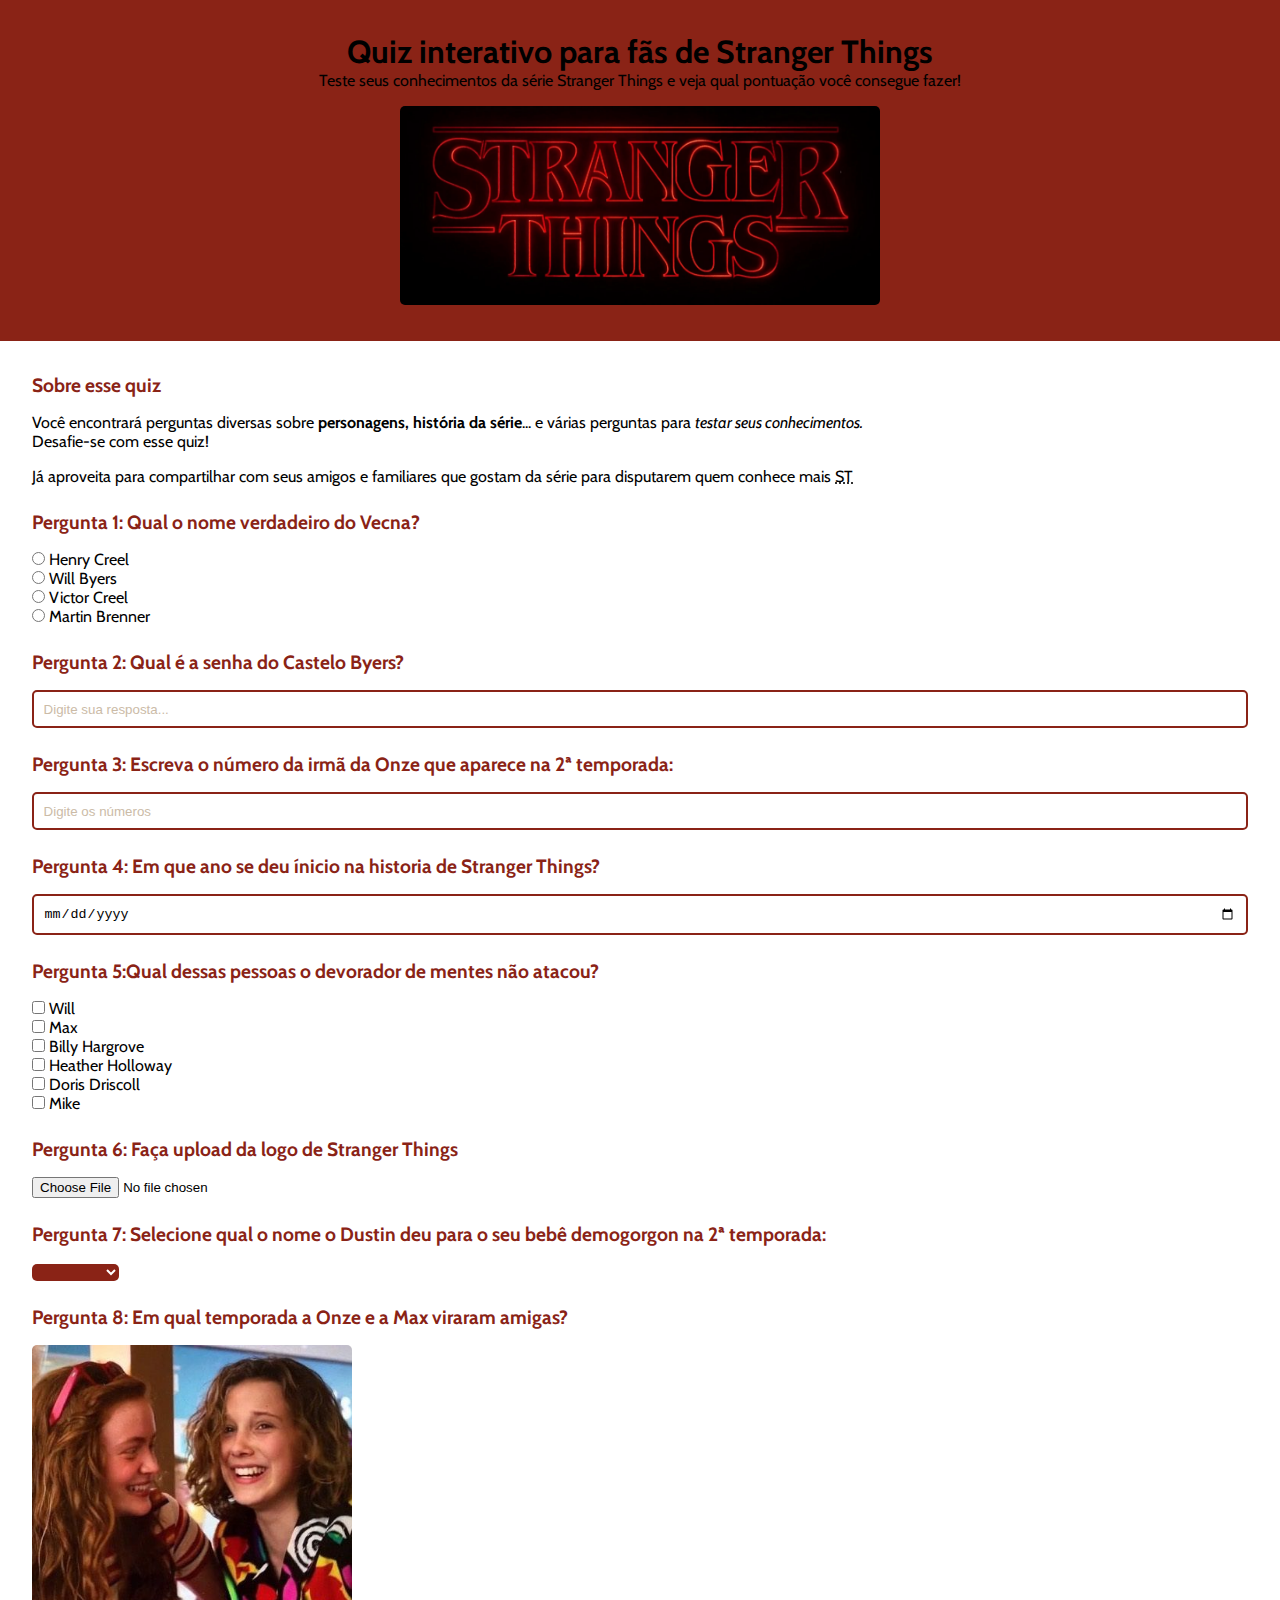
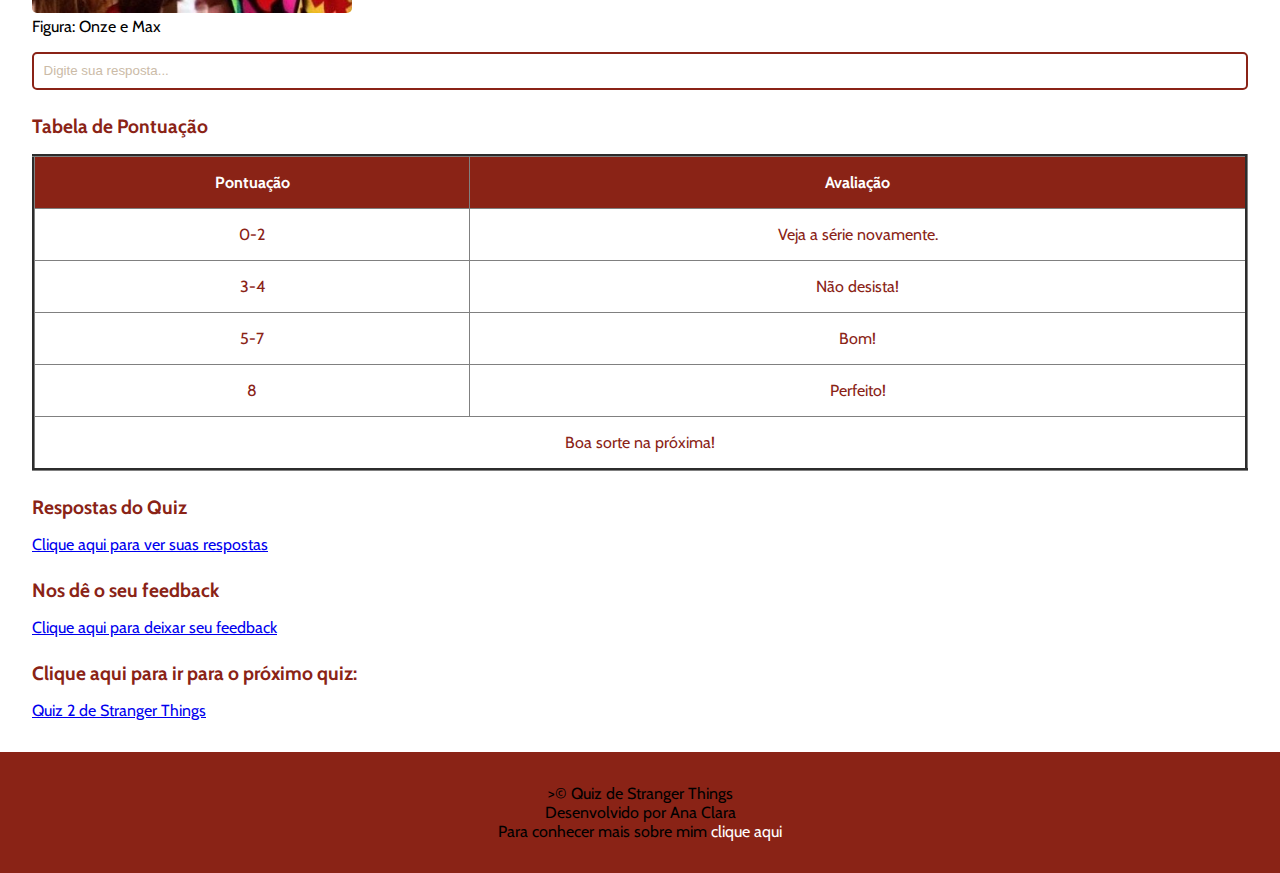
<file: index.html>
<!DOCTYPE html>

<html>
    <head>
        <title>Quiz Stranger Things</title>
       <meta name="description" content="Um quiz interativo para fãs da série Stranger Things, venha testar seus conhecimentos na série!">
       <link rel="stylesheet" href="style.css">
       <meta name="viewport" content="width=device-width, initial-scale=1">
    </head>

    <body>
        <header>
                <h1>Quiz interativo para fãs de Stranger Things</h1>
                <p>Teste seus conhecimentos da série Stranger Things e veja qual pontuação você consegue fazer!</p>
        <img class="stlogo" src="st.png" alt="Logo da série Stranger Things"> 
            </header>

        <main>     
            <!--Essa seção é para a introdução-->
            <section>
                <h2>Sobre esse quiz</h2>
                <p>Você encontrará perguntas diversas sobre <strong>personagens, história da série</strong>... e várias perguntas para <em>testar seus conhecimentos.</em> <br> Desafie-se com esse quiz!</p>
                <p>Já aproveita para compartilhar com seus amigos e familiares que gostam da série para disputarem quem conhece mais <abbr title="Stranger Things">ST</abbr></p>
            </section>
            <!--Pergunta 1 múltipla escolha-->
            <section>
                <h2>Pergunta 1: Qual o nome verdadeiro do Vecna?</h2>
                <form>
                    <input type="radio" value="Henry Creel" id="p1a" name="pergunta1"> 
                    <label for="p1a">Henry Creel</label> <br>
                    <input type="radio" value="Will Byers" id="p2b" name="pergunta1"> 
                    <label for="p2b">Will Byers</label> <br>
                    <input type="radio" value="Victor Creel" id="p3c" name="pergunta1"> 
                    <label for="p3c">Victor Creel</label> <br>
                    <input type="radio" value="Martin Brenner" id="p4d" name="pergunta1"> 
                    <label for="p4d">Martin Brenner</label>
                </form>
                
                </form>
            </section>
            <!--Pergunta 2-->
            <section>
                <h2>Pergunta 2: Qual é a senha do Castelo Byers?</h2>
                <form>
                   <input type="text" id="p2" name="pergunta2" placeholder="Digite sua resposta...">
                </form>
            </section>
            <!--Pergunta 3-->
            <section>
                <h2>Pergunta 3: Escreva o número da irmã da Onze que aparece na 2ª temporada:</h2>
                <form>
                    <input type="password" name="pergunta3" id="p3" placeholder="Digite os números">
                </form>
            </section>
            <!--Pergunta 4-->
            <section>
                <h2>Pergunta 4: Em que ano se deu ínicio na historia de Stranger Things?
                </h2>
                <form>
                    <input type="date" name="pergunta4" id="p4">
                </form>

            </section>
            <!--Pergunta 5-->
            <section>
            <h2>Pergunta 5:Qual dessas pessoas o devorador de mentes não atacou?
            </h2>
            <form>
                <input type="checkbox" name="pergunta5" id="p5a" value="Will">
                <label for="p5a">Will</label> <br>
                <input type="checkbox" name="pergunta5" id="p5a" value="Max">
                <label for="p5a">Max</label> <br>
                <input type="checkbox" name="pergunta5" id="p5a" value="Billy Hargrove">
                <label for="p5a">Billy Hargrove</label> <br>
                <input type="checkbox" name="pergunta5" id="p5a" value="Heather Holloway">
                <label for="p5a">Heather Holloway</label> <br>
                <input type="checkbox" name="pergunta5" id="p5a" value="Doris Driscoll">
                <label for="p5a">Doris Driscoll</label> <br>
                <input type="checkbox" name="pergunta5" id="p5a" value="Mike">
                <label for="p5a">Mike</label>
                </form>
            </section>
                <!--Pergunta 6-->
                <section>
                    <h2>Pergunta 6: Faça upload da logo de Stranger Things</h2>
                    <form>
                        <input type="file" name="pergunta6" id="p6">
                    </form>                  
                </section>
                <!--Pergunta 7-->
                <section>
                    <h2>Pergunta 7: Selecione qual o nome o Dustin deu para o seu bebê demogorgon na 2ª temporada:</h2>
                    <form>
                        <select name="pergunta7" id="p7">
                            <option value=" "> </option>
                            <option value="D'Artagnan">D'Artagnan</option>
                            <option value="Demodog">Demodog</option>
                            <option value="DartDog">DartDog</option>
                            <option value="DemoDart">DemoDart</option>
                        </select>
                    </form>
                </section>

                  <!--Pergunta 8: imagem-->
            <section>
                <h2>Pergunta 8: Em qual temporada a Onze e a Max viraram amigas?</h2>
                <figure>
                    <img src="onzemax.jpg" alt="Imagem da Onze e da Max rindo"><br>
                    <figcaption>Figura: Onze e Max</figcaption>
                </figure>
                <input type="text" id="p8" name="pergunta8" placeholder="Digite sua resposta...">
            </section>

                    <!--Tabela de Pontuação-->
                 <section>
                <h2>Tabela de Pontuação</h2>
                <table border="3"> <!--Identifica a borda da tabela-->
                    <thead> <!--Identifica o abeçalho da tabela-->
                        <tr> <!--Tag de linha-->
                            <th>Pontuação</th> <!--Itens da linha-->
                            <th>Avaliação</th>
                        </tr>
                    </thead>
                    <tbody> <!--Identifica o corpo da tabela-->
                        <tr>
                            <td>0-2</td> </td> <!--Table data-->
                            <td>Veja a série novamente. </td>
                        </tr>
                        <tr>
                            <td>3-4</td>
                            <td>Não desista! </td>
                        </tr>
                        <tr>
                            <td>5-7</td>
                            <td>Bom! </td>
                        </tr>
                        <tr>
                            <td>8</td>
                            <td>Perfeito!</td>
                         </tr>
                    </tbody>
                    <tfoot>
                        <tr> <!--Rodapé da tabela-->
                            <td colspan="2">Boa sorte na próxima! </td> <!--Colspan: P/ocupar duas colunas da linha-->
                        </tr>
                    </tfoot>
                    </table>
                </section>

                 <!--Lista de Respostas-->
                 <section>
                <h2>Respostas do Quiz</h2>
            <a href="respostas.html" target="_blank">Clique aqui para ver suas respostas</a>
                 </section>

            <!--Formulário de Feedback redirecionando para feedback.html-->
             <section>
                <h2>Nos dê o seu feedback</h2>
                <a href="feedback.html" target="_blank">Clique aqui para deixar seu feedback</a>
             </section>

             <section>
                <h2>Clique aqui para ir para o próximo quiz:</h2>
                <a href="quiz2st">Quiz 2 de Stranger Things</a>
             </section>

        </main>

        <footer>
            <p>>&copy Quiz de Stranger Things</p> <!-- O copy faz aquele "c" de copiryghts e o "&" deixa o ">" aparecer sem prejudicar o codigo-->
            <p>Desenvolvido por Ana Clara</p>
            <p>Para conhecer mais sobre mim <a href="sobremim.html" target="_blank">clique aqui</a></p> <!-- Href é qual endereço a pessoa vai ao clicar, e o target serve para quando a pessoa clicar, ela ir para outra pagina e nao sair da que esta no momento-->
        </footer>

    </body>

</html>
</file>
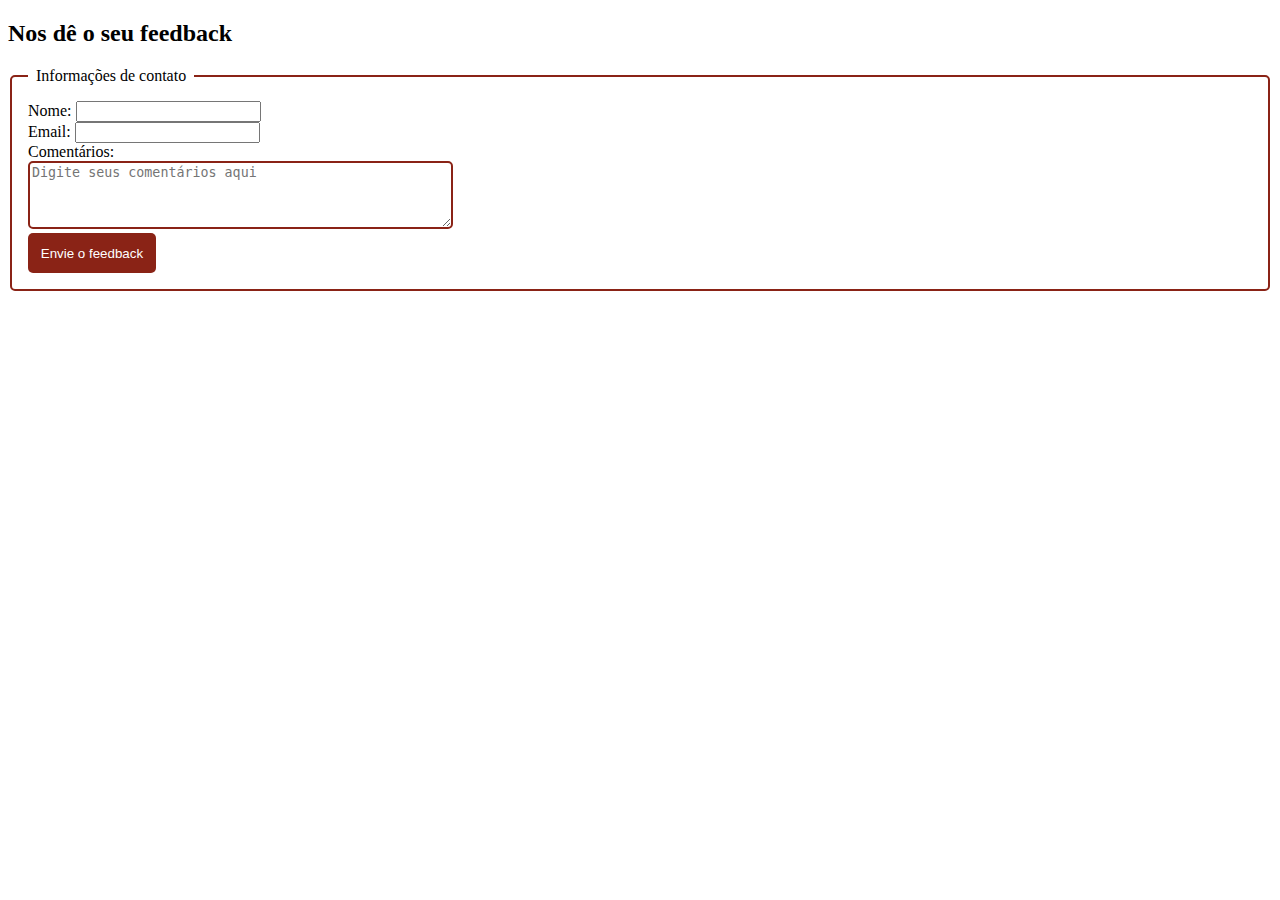
<file: feedback.html>
<!DOCTYPE html>

<html>
    <head>
        <title>Feedback's Site Quiz Stranger Things</title>
        <style>
            fieldset {
    border: 2px solid #8a2316;
    border-radius: 5px;
    padding: 1rem;
}

legend {
    color: #000000;
    padding: 0 0.5rem;
}

textarea {
    outline: none;
    border-radius: 5px;
    border: 2px solid #8a2316;
    background-color: transparent;
}

button {
    background-color: #8a2316;
    border: none;
    padding: 0.8rem;
    color: #ffffff;
    border-radius: 5px;
    cursor: pointer;
}
        </style>
    </head>

<!--Formulário de Feedback-->
            <section>
                <h2>Nos dê o seu feedback</h2>
                <form>
                    <fieldset> <!-- Cria uma área/borda pro formulário -->
                        <legend>Informações de contato</legend> <!-- Legenda do formulário -->
                        <label for="nome">Nome:</label> <!--Titulo -->
                        <input type="text" id="nome" name="nome"><br> <!-- Caixa pra escrever -->
                        <label for="email">Email:</label>
                        <input type="email" id="email" name="email"><br> <!-- Type email pra colocar so emails -->
                        <label for="comentarios">Comentários:</label><br>
                        <textarea id="comentarios" name="comentarios" rows="4" cols="50" placeholder="Digite seus comentários aqui"></textarea><br> <!-- Text area é pra área de texto, rows é pra quantidade de linhas, cols são as colunas, placeholder é pra algo escrito meio transparente-->
                        <button onclick="alert('FEEDBACK ENVIADO')">Envie o feedback</button> <!-- Botão que ao clicar aparece um alerta -->
                    </fieldset>
                </form>
            </section>
</file>
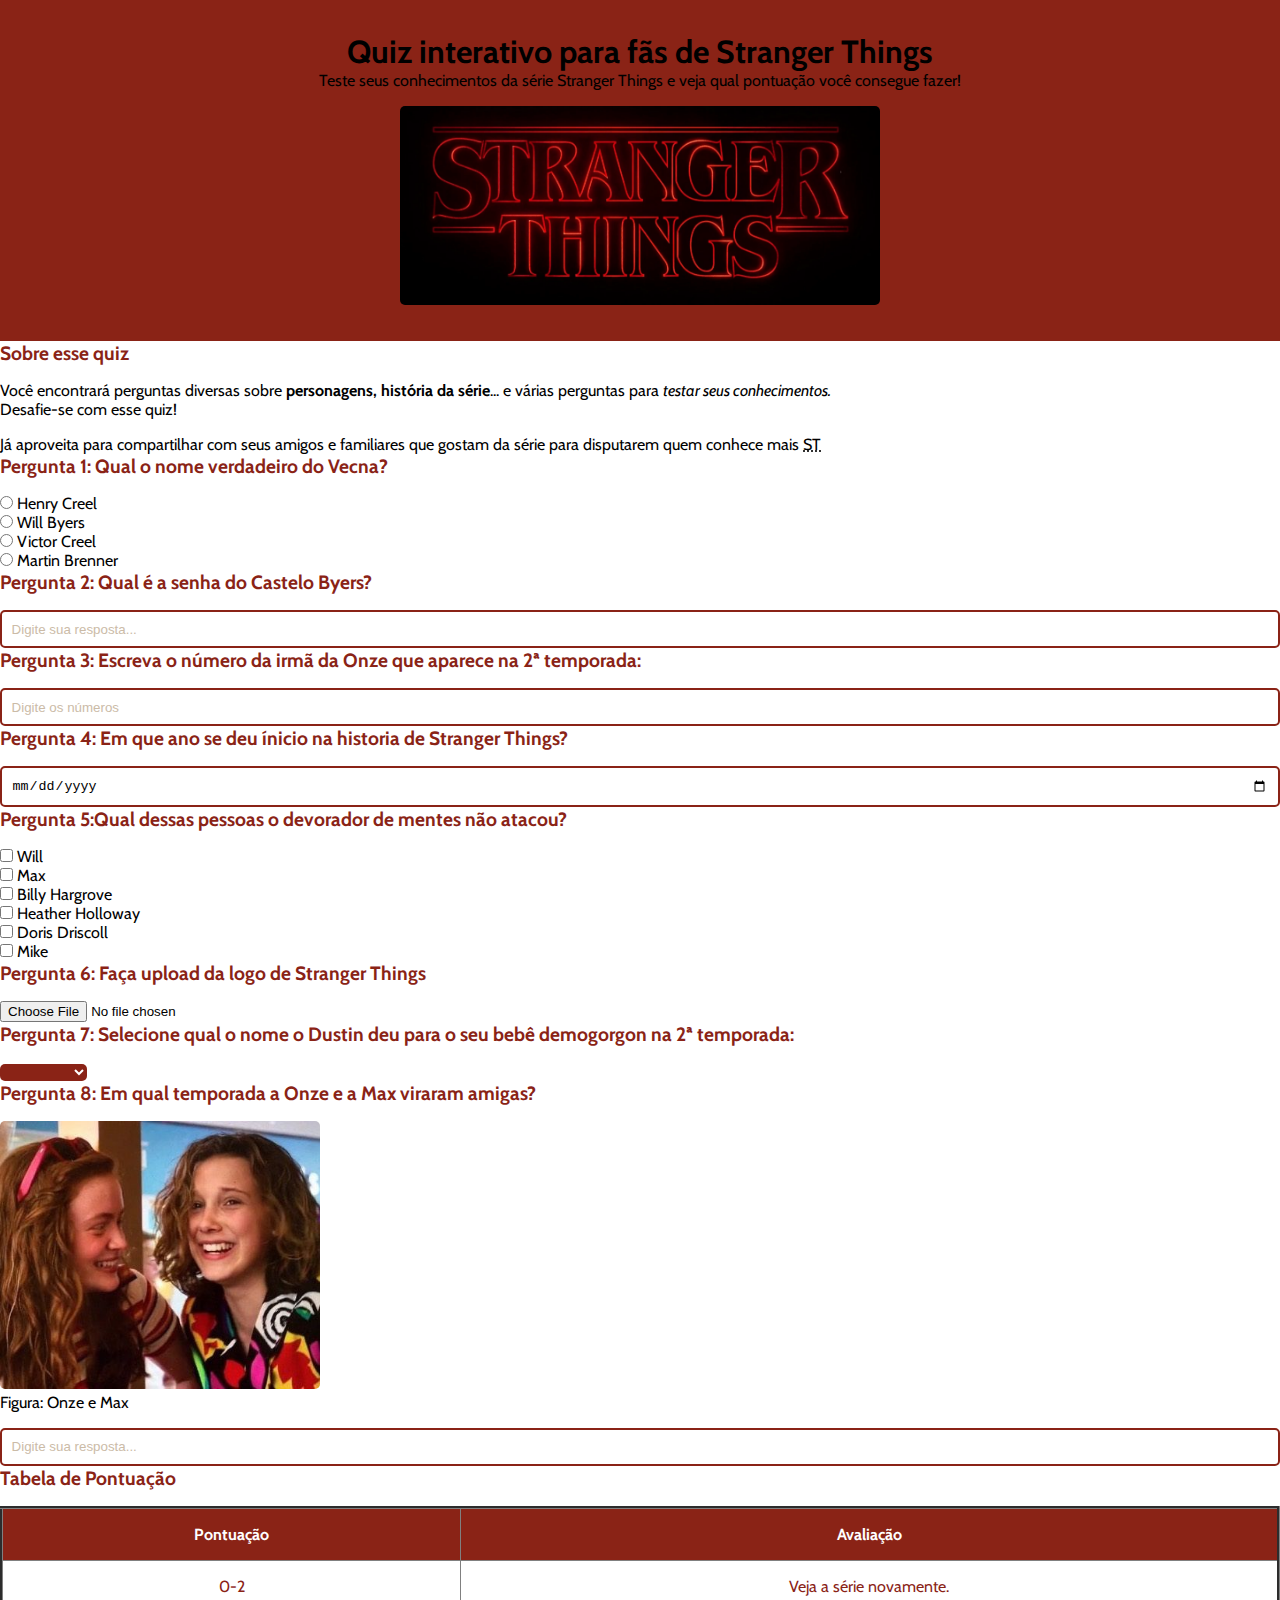
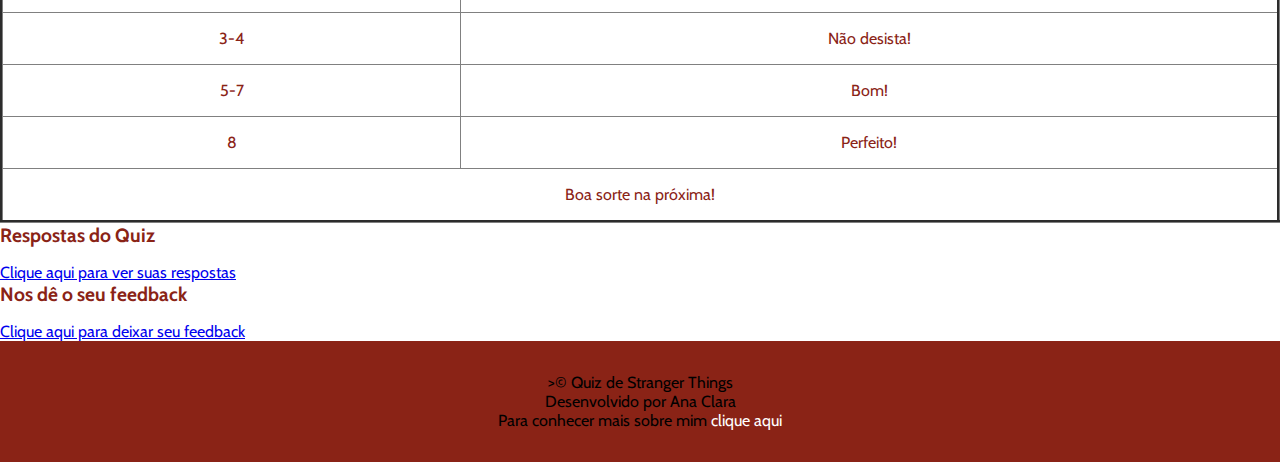
<file: quiz.html>
<!DOCTYPE html>

<html>
    <head>
        <title>Quiz Stranger Things</title>
       <meta name="description" content="Um quiz interativo para fãs da série Stranger Things, venha testar seus conhecimentos na série!">
       <link rel="stylesheet" href="style.css">
       <meta name="viewport" content="width=device-width, initial-scale=1">
       </head>
       
       <header>
        <h1>Quiz interativo para fãs de Stranger Things</h1>
        <p>Teste seus conhecimentos da série Stranger Things e veja qual pontuação você consegue fazer!</p>
        <img class="stlogo" src="st.png" alt="Logo da série Stranger Things"> 
    </header>

    <body>
      <!--Essa seção é para a introdução-->
      <section>
        <h2>Sobre esse quiz</h2>
        <p>Você encontrará perguntas diversas sobre <strong>personagens, história da série</strong>... e várias perguntas para <em>testar seus conhecimentos.</em> <br> Desafie-se com esse quiz!</p>
        <p>Já aproveita para compartilhar com seus amigos e familiares que gostam da série para disputarem quem conhece mais <abbr title="Stranger Things">ST</abbr></p>
    </section>
    <!--Pergunta 1 múltipla escolha-->
    <section>
        <h2>Pergunta 1: Qual o nome verdadeiro do Vecna?</h2>
        <form>
            <input type="radio" value="Henry Creel" id="p1a" name="pergunta1"> 
            <label for="p1a">Henry Creel</label> <br>
            <input type="radio" value="Will Byers" id="p2b" name="pergunta1"> 
            <label for="p2b">Will Byers</label> <br>
            <input type="radio" value="Victor Creel" id="p3c" name="pergunta1"> 
            <label for="p3c">Victor Creel</label> <br>
            <input type="radio" value="Martin Brenner" id="p4d" name="pergunta1"> 
            <label for="p4d">Martin Brenner</label>
        </form>
        
        </form>
    </section>
    <!--Pergunta 2-->
    <section>
        <h2>Pergunta 2: Qual é a senha do Castelo Byers?</h2>
        <form>
           <input type="text" id="p2" name="pergunta2" placeholder="Digite sua resposta...">
        </form>
    </section>
    <!--Pergunta 3-->
    <section>
        <h2>Pergunta 3: Escreva o número da irmã da Onze que aparece na 2ª temporada:</h2>
        <form>
            <input type="password" name="pergunta3" id="p3" placeholder="Digite os números">
        </form>
    </section>
    <!--Pergunta 4-->
    <section>
        <h2>Pergunta 4: Em que ano se deu ínicio na historia de Stranger Things?
        </h2>
        <form>
            <input type="date" name="pergunta4" id="p4">
        </form>

    </section>
    <!--Pergunta 5-->
    <section>
    <h2>Pergunta 5:Qual dessas pessoas o devorador de mentes não atacou?
    </h2>
    <form>
        <input type="checkbox" name="pergunta5" id="p5a" value="Will">
        <label for="p5a">Will</label> <br>
        <input type="checkbox" name="pergunta5" id="p5a" value="Max">
        <label for="p5a">Max</label> <br>
        <input type="checkbox" name="pergunta5" id="p5a" value="Billy Hargrove">
        <label for="p5a">Billy Hargrove</label> <br>
        <input type="checkbox" name="pergunta5" id="p5a" value="Heather Holloway">
        <label for="p5a">Heather Holloway</label> <br>
        <input type="checkbox" name="pergunta5" id="p5a" value="Doris Driscoll">
        <label for="p5a">Doris Driscoll</label> <br>
        <input type="checkbox" name="pergunta5" id="p5a" value="Mike">
        <label for="p5a">Mike</label>
        </form>
    </section>
        <!--Pergunta 6-->
        <section>
            <h2>Pergunta 6: Faça upload da logo de Stranger Things</h2>
            <form>
                <input type="file" name="pergunta6" id="p6">
            </form>                  
        </section>
        <!--Pergunta 7-->
        <section>
            <h2>Pergunta 7: Selecione qual o nome o Dustin deu para o seu bebê demogorgon na 2ª temporada:</h2>
            <form>
                <select name="pergunta7" id="p7">
                    <option value=" "> </option>
                    <option value="D'Artagnan">D'Artagnan</option>
                    <option value="Demodog">Demodog</option>
                    <option value="DartDog">DartDog</option>
                    <option value="DemoDart">DemoDart</option>
                </select>
            </form>
        </section>

          <!--Pergunta 8: imagem-->
    <section>
        <h2>Pergunta 8: Em qual temporada a Onze e a Max viraram amigas?</h2>
        <figure>
            <img src="onzemax.jpg" alt="Imagem da Onze e da Max rindo"><br>
            <figcaption>Figura: Onze e Max</figcaption>
        </figure>
        <input type="text" id="p8" name="pergunta8" placeholder="Digite sua resposta...">
    </section>

            <!--Tabela de Pontuação-->
         <section>
        <h2>Tabela de Pontuação</h2>
        <table border="3"> <!--Identifica a borda da tabela-->
            <thead> <!--Identifica o abeçalho da tabela-->
                <tr> <!--Tag de linha-->
                    <th>Pontuação</th> <!--Itens da linha-->
                    <th>Avaliação</th>
                </tr>
            </thead>
            <tbody> <!--Identifica o corpo da tabela-->
                <tr>
                    <td>0-2</td> </td> <!--Table data-->
                    <td>Veja a série novamente. </td>
                </tr>
                <tr>
                    <td>3-4</td>
                    <td>Não desista! </td>
                </tr>
                <tr>
                    <td>5-7</td>
                    <td>Bom! </td>
                </tr>
                <tr>
                    <td>8</td>
                    <td>Perfeito!</td>
                 </tr>
            </tbody>
            <tfoot>
                <tr> <!--Rodapé da tabela-->
                    <td colspan="2">Boa sorte na próxima! </td> <!--Colspan: P/ocupar duas colunas da linha-->
                </tr>
            </tfoot>
            </table>
        </section>

         <!--Lista de Respostas-->
         <section>
        <h2>Respostas do Quiz</h2>
    <a href="respostas.html" target="_blank">Clique aqui para ver suas respostas</a>
         </section>

    <!--Formulário de Feedback redirecionando para feedback.html-->
     <section>
        <h2>Nos dê o seu feedback</h2>
        <a href="feedback.html" target="_blank">Clique aqui para deixar seu feedback</a>
     </section>

</main>

<footer>
    <p>>&copy Quiz de Stranger Things</p> <!-- O copy faz aquele "c" de copiryghts e o "&" deixa o ">" aparecer sem prejudicar o codigo-->
    <p>Desenvolvido por Ana Clara</p>
    <p>Para conhecer mais sobre mim <a href="sobremim.html" target="_blank">clique aqui</a></p> <!-- Href é qual endereço a pessoa vai ao clicar, e o target serve para quando a pessoa clicar, ela ir para outra pagina e nao sair da que esta no momento-->
</footer>

</body>

</html>
</file>
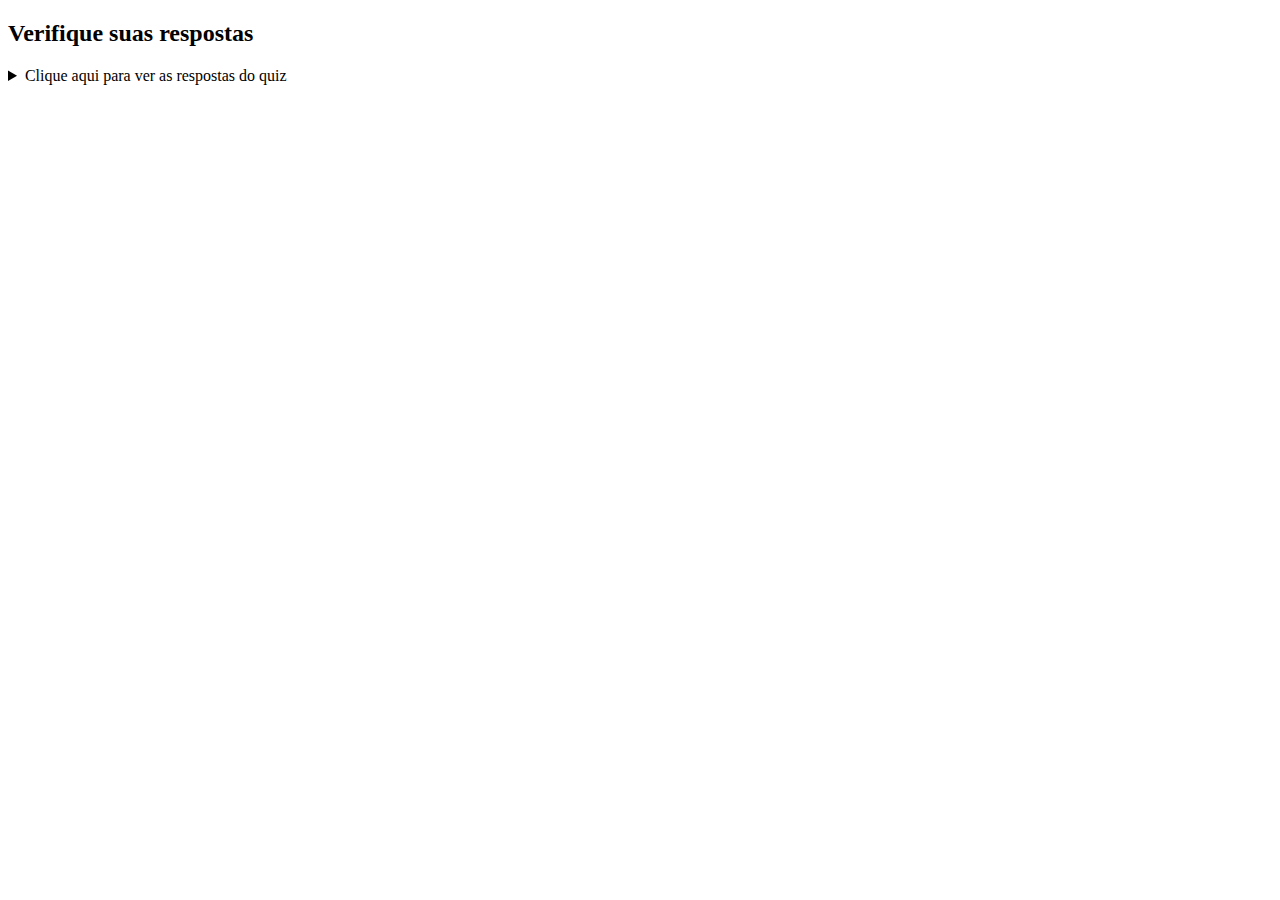
<file: respostas.html>
<!DOCTYPE html>

<html>
    <head>
        <title>Respostas Site Quiz Stranger Things</title>
    </head>

<section>
                <h2>Verifique suas respostas</h2>
                <details>
                    <summary>Clique aqui para ver as respostas do quiz</summary>
                    <ol>
                        <li>Henry Creel</li>
                        <li>Radagast</li>
                        <li>Oito</li>
                        <li>1983</li>
                        <li>Will, Max e Mike</li>
                        <li>Arquivo deve conter foto da logo de Stranger Things</li>
                        <li>D'Artagnan</li>
                        <li>Terceira temporada</li>
                    </ol>
                </details>
            </section>
</file>
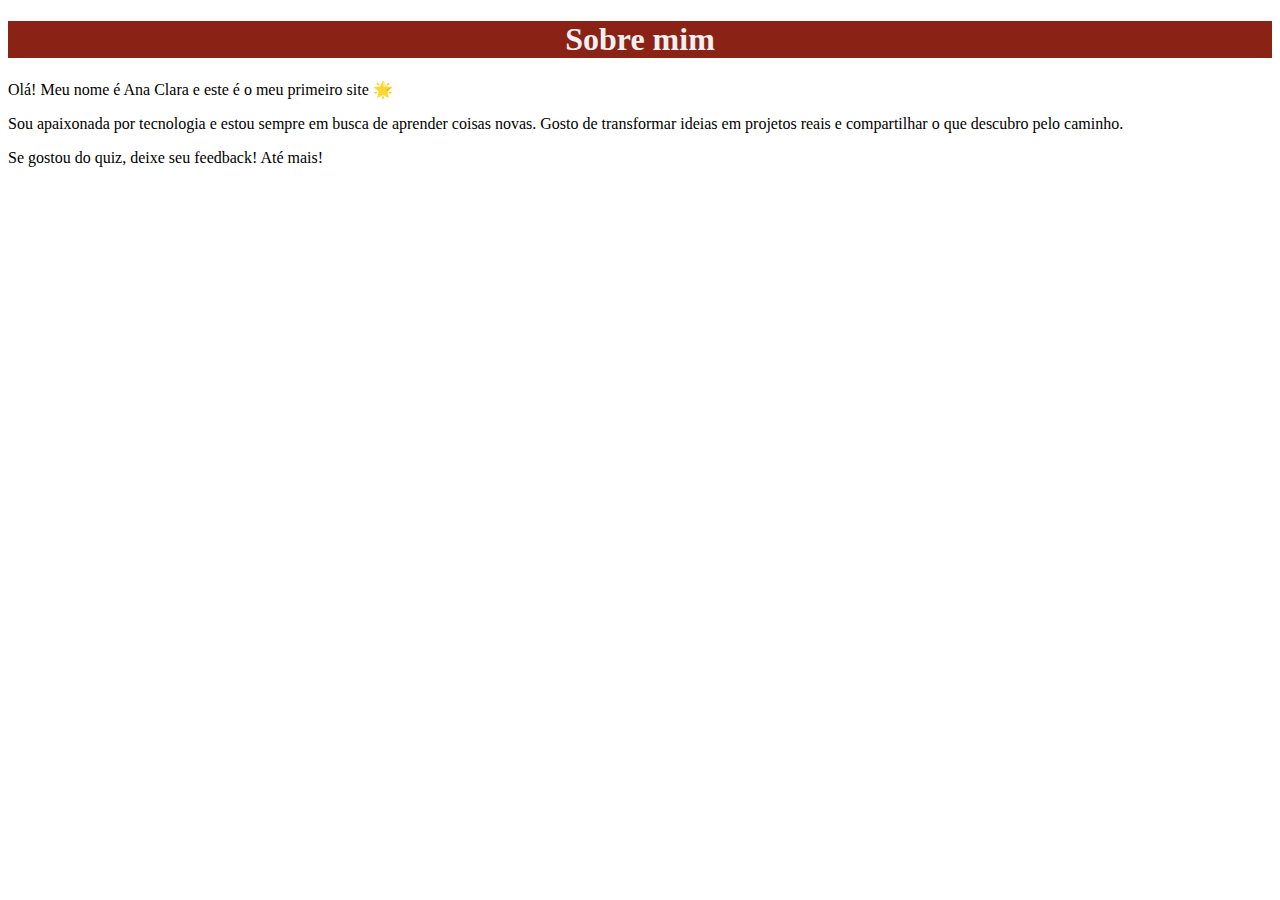
<file: sobremim.html>
<!DOCTYPE html>

<html>
    <head>
        <title>Sobre Ana Clara</title>
       <meta name="description" content="Um quiz interativo para fãs da série Stranger Things, venha testar seus conhecimentos na série!">
        <style>
            h1 {
    background-color: #8a2316;
    color: #f0f0f0;
     text-align: center;
            }
            p {
    color: #000000;
            }
        </style>
    </head>

    <body>
        <h1>Sobre mim</h1>
        <p>Olá! Meu nome é Ana Clara e este é o meu primeiro site 🌟</p>
        <p>Sou apaixonada por tecnologia e estou sempre em busca de aprender coisas novas. Gosto de transformar ideias em projetos reais e compartilhar o que descubro pelo caminho.</p>
        <p>Se gostou do quiz, deixe seu feedback! Até mais! </p>
    </body>
</file>
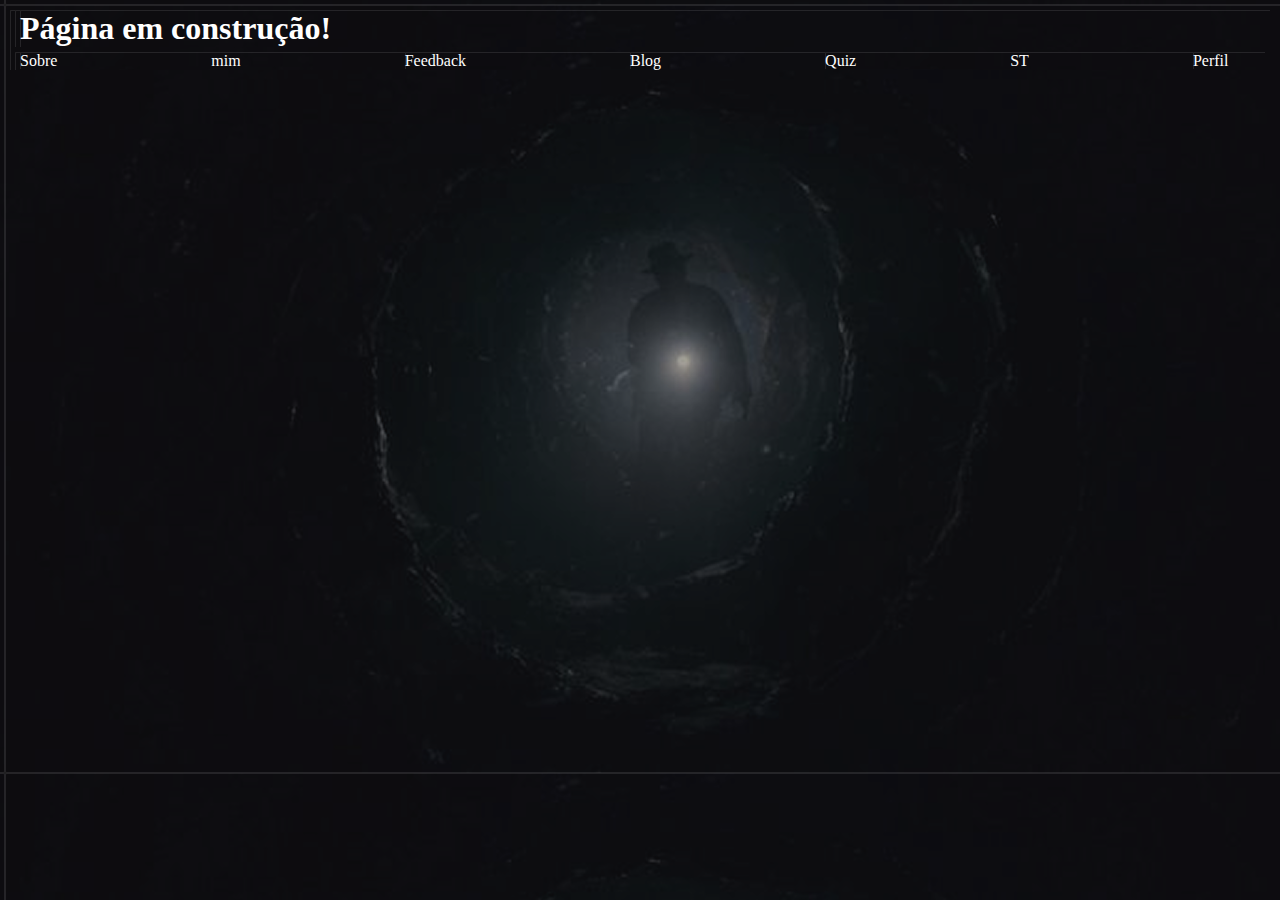
<file: public/blog.html>
<!DOCTYPE html>
<html lang="pt-br">
<head>
    <meta charset="UTF-8">
    <meta name="viewport" content="width=device-width, initial-scale=1.0">
    <link rel="shortcut icon" href="../public/assets/img/favicon.ico" type="image/x-icon">
    <title>Blog</title>
    <link rel="stylesheet" href="../public/assets/css/blog.css">
    <link rel="stylesheet" href="../public/assets/css/padrao.css">
</head>
<body>
    <main>
    <h1 class="construcao">Página em construção!</h1>
    </main>
        <header>
        <a href="sobremim.html" target="_blank" rel="next">Sobre mim</a>
        <a href="feedback.html" target="_blank" rel="next">Feedback</a>
        <a href="blog.html" target="_blank" rel="next">Blog</a>
        <a href="home.html" target="_blank" rel="prev">Quiz ST</a>
        <a class="perfil" href="perfil.html" target="_blank" rel="next">Perfil</a>
    </header>
    
</body>
</html>
</file>
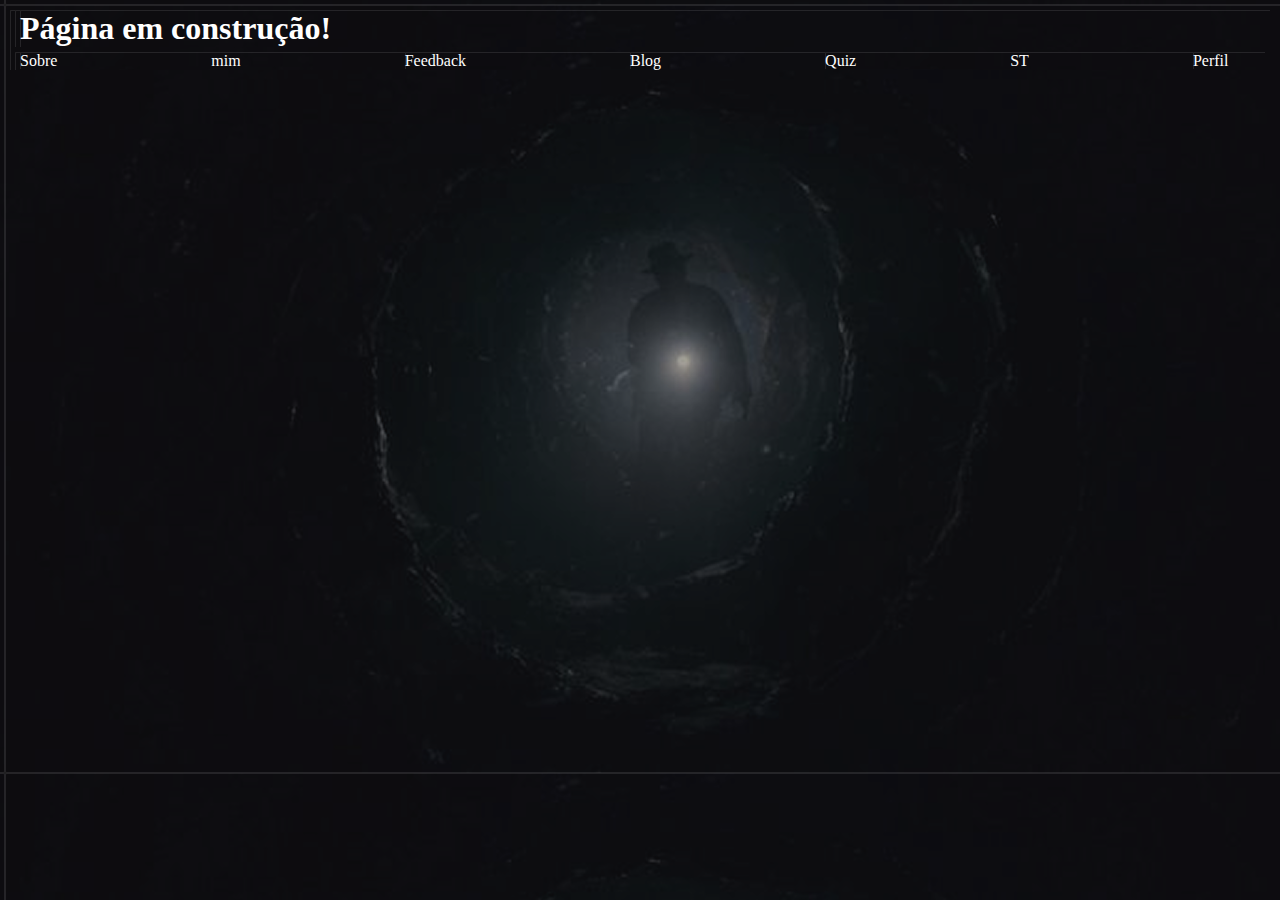
<file: public/feedback.html>
<!DOCTYPE html>
<html lang="pt-br">
<head>
    <meta charset="UTF-8">
    <meta name="viewport" content="width=device-width, initial-scale=1.0">
    <title>Feedback</title>
    <link rel="stylesheet" href="../public/assets/css/feedback.css">
    <link rel="stylesheet" href="../public/assets/css/padrao.css">
</head>
<body>
    <main>
    <h1 class="construcao">Página em construção!</h1>
    </main>
        <header>
        <a href="sobremim.html" target="_blank" rel="next">Sobre mim</a>
        <a href="feedback.html" target="_blank" rel="next">Feedback</a>
        <a href="blog.html" target="_blank" rel="next">Blog</a>
        <a href="home.html" target="_blank" rel="prev">Quiz ST</a>
        <a class="perfil" href="perfil.html" target="_blank" rel="next">Perfil</a>
    </header>
    
</body>
</html>
</file>
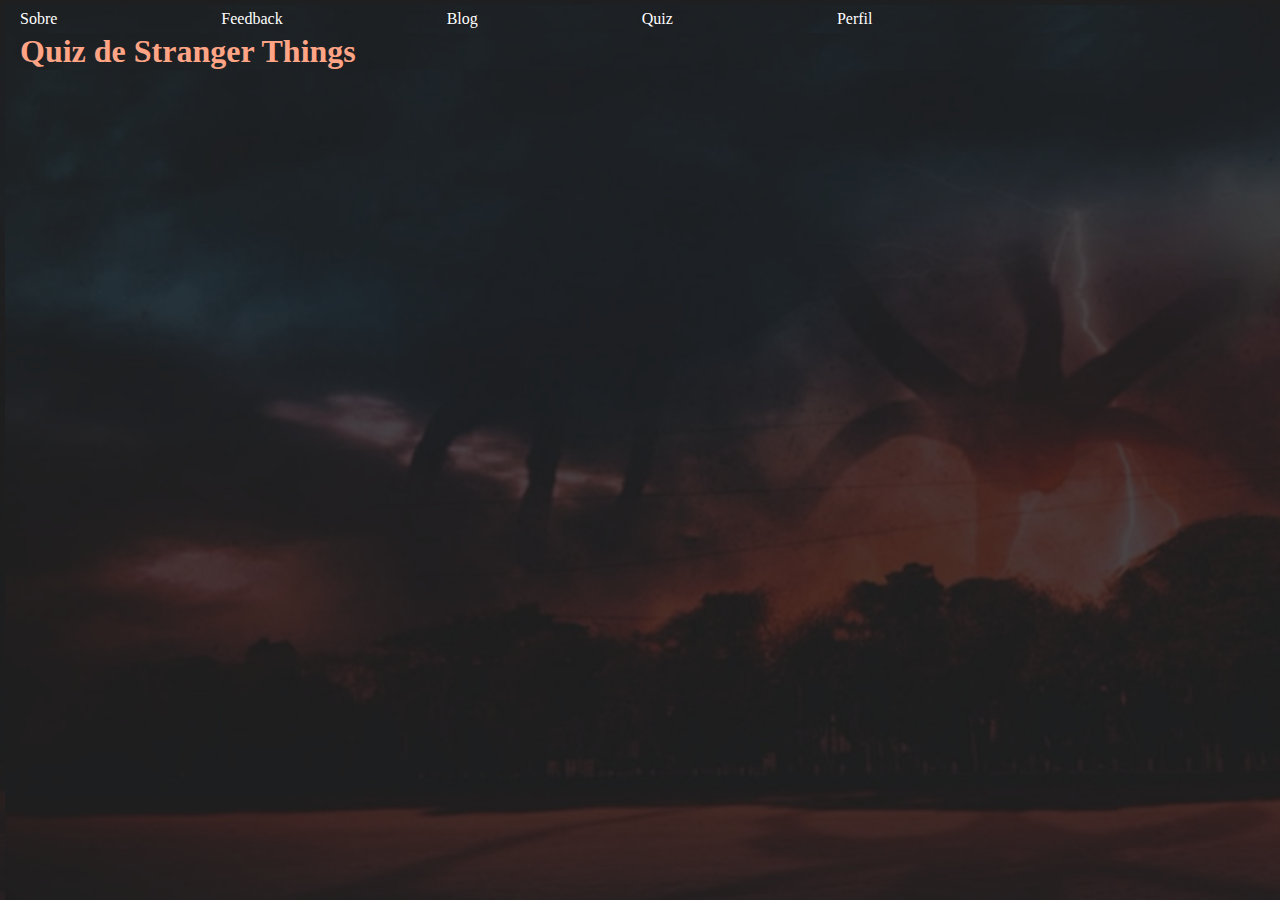
<file: public/home.html>
<!DOCTYPE html>
<html lang="pt-br">
<head>
    <meta charset="UTF-8">
    <meta name="viewport" content="width=device-width, initial-scale=1.0">
    <meta name="description" content="Um quiz interativo para fãs da série Stranger Things, venha testar seus conhecimentos na série!">
    <link rel="stylesheet" href="../public/assets/css/padrao.css">
    <link rel="stylesheet" href="../public/assets/css/home.css">
    <title>Quiz Stranger Things</title>
</head>
<body>
    <!---
    <picture>
        <source media="(max-width: 1366px)" srcset="./assets/img/st-hd.png" type="image/png">
        <source media="(max-width: 1920px)" srcset="./assets/img/st-fullhd.png" type="image/png">
        <source media="(max-width: 2560px)" srcset="./assets/img/st-wqhd.png" type="image/png">
        <img src="./assets/img/st-4k.png">
    </picture>
-->

    <header>
        <a href="sobremim.html" target="_blank" rel="next">Sobre</a>
        <a href="feedback.html" target="_blank" rel="next">Feedback</a>
        <a href="blog.html" target="_blank" rel="next">Blog</a>
        <a href="home.html" target="_blank" rel="next">Quiz</a>
        <a class="perfil" href="perfil.html" target="_blank" rel="next">Perfil</a>
    </header>

    <main>
        <h1>Quiz de Stranger Things</h1>
    </main>

</body> 
</html>
</file>
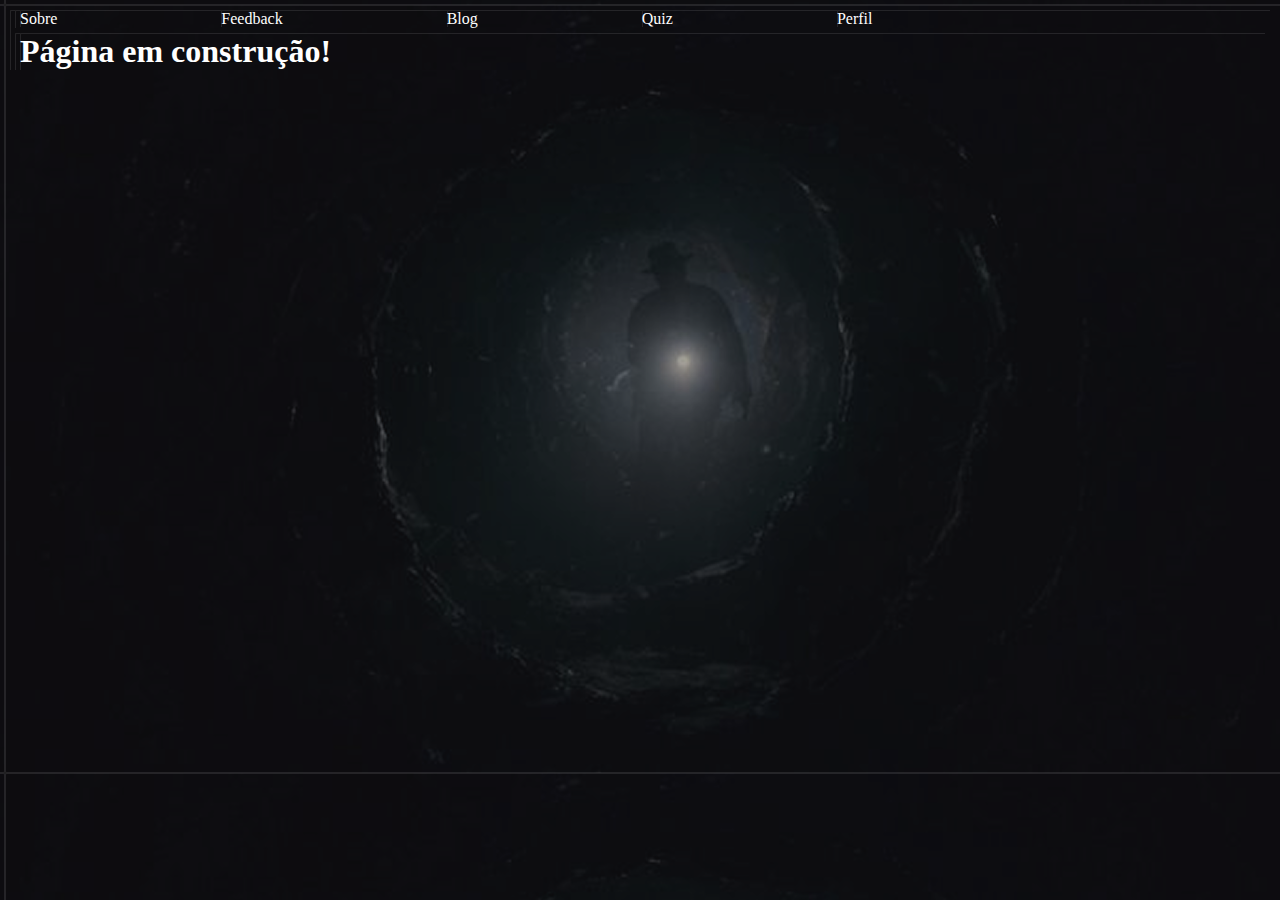
<file: public/perfil.html>
<!DOCTYPE html>
<html lang="pt-br">
<head>
    <meta charset="UTF-8">
    <meta name="viewport" content="width=device-width, initial-scale=1.0">
    <title>Meu perfil</title>
    <link rel="stylesheet" href="../public/assets/css/perfil.css">
    <link rel="stylesheet" href="../public/assets/css/padrao.css">
</head>
<body>
    <header>
        <a href="sobremim.html" target="_blank" rel="next">Sobre</a>
        <a href="feedback.html" target="_blank" rel="next">Feedback</a>
        <a href="blog.html" target="_blank" rel="next">Blog</a>
        <a href="home.html" target="_blank" rel="prev">Quiz</a>
        <a class="perfil" href="perfil.html" target="_blank" rel="next">Perfil</a>
    </header>

    <main>
    <h1 class="construcao">Página em construção!</h1>
    </main>
    
</body>
</html>
</file>
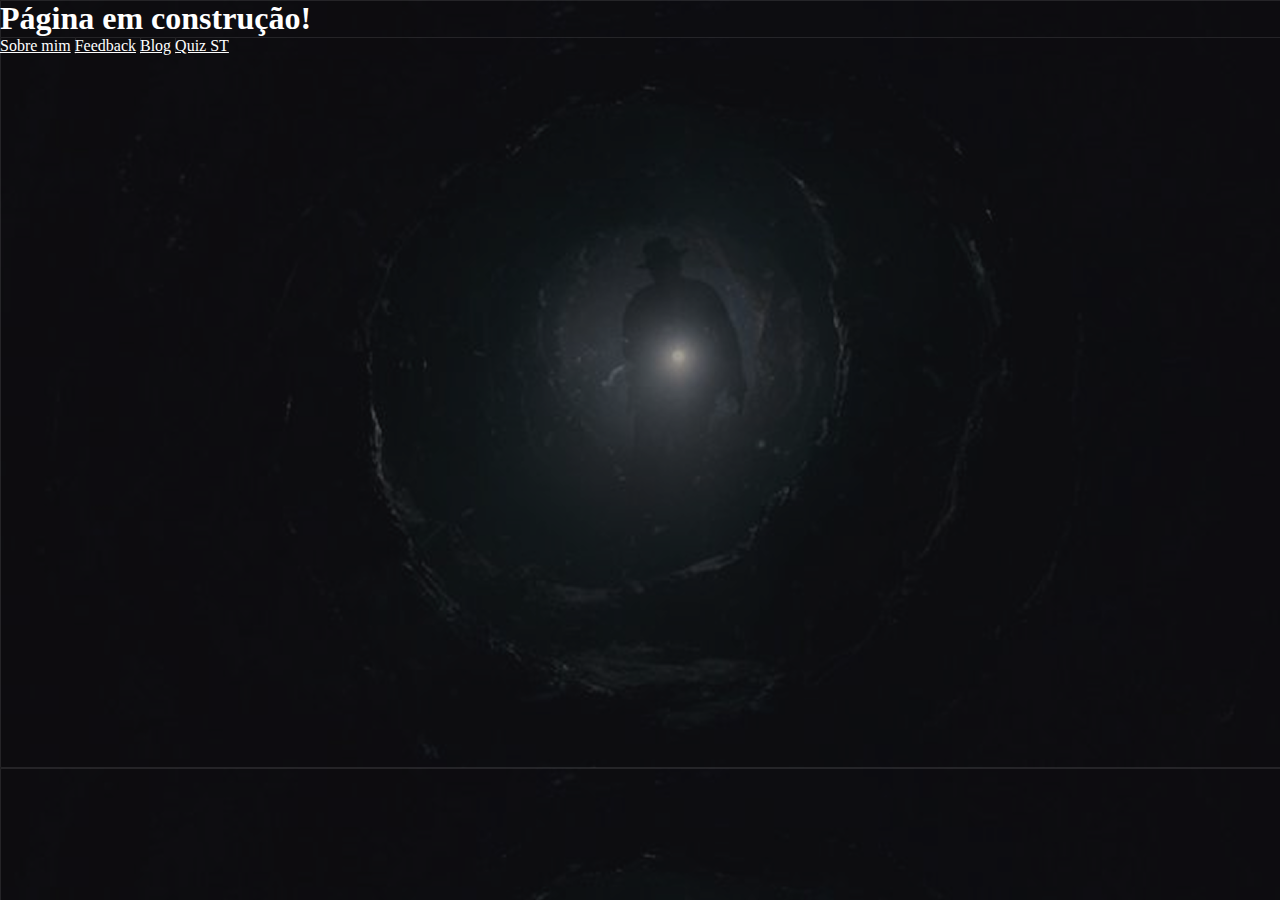
<file: public/sobremim.html>
<!DOCTYPE html>
<html lang="en">
<head>
    <meta charset="UTF-8">
    <meta name="viewport" content="width=device-width, initial-scale=1.0">
    <title>Sobre mim</title>
    <link rel="stylesheet" href="sobre.css">
</head>
<body>
    <main>
    <h1>Página em construção!</h1>
    </main>

        <header>
        <a href="sobremim.html" target="_blank">Sobre mim</a>
        <a href="feedback.html" target="_blank">Feedback</a>
        <a href="blog.html" target="_blank">Blog</a>
        <a href="home.html" target="_blank">Quiz ST</a>
    </header>
    
</body>
</html>
</file>
<file: style.css>
@import url('https://fonts.googleapis.com/css2?family=Cabin:ital,wght@0,400..700;1,400..700&display=swap');

* {
    margin: 0;
    padding: 0;
    box-sizing: border-box;
}

body {
    background-color: #ffffff;
    color: #000000;
    font-family: "Cabin", sans-serif;
    font-weight: 400;
}

header {
    padding: 2rem;
    background-color: #8a2316;
    text-align: center;
}

.stlogo {
    width: 30rem;
    margin-top: 1rem;
}

main {
    padding: 2rem;
    display: flex;
    flex-direction: column;
    gap: 1.5rem;
}

section {
    display: flex;
    flex-direction: column;
    gap: 1rem;
}

h2 {
    color: #8a2316;
    font-size: 1.2rem;
}

input[type="radio"], input[type="checkbox"] {
    accent-color: #000000;
}

input[type="text"], input[type="password"], input[type="date"], input[type="email"]{
    width: 100%;
    padding: 0.6rem;
    border: 2px solid #8a2316;
    outline: none;
    border-radius: 5px;
    background-color: transparent;
}

input::placeholder {
    color: #CBBBA7;
}

select {
    cursor: pointer;
    background-color: #8a2316;
    color: #ffffff;
    border-radius: 5px;
    border: none;
    outline: none;
}

img {
    width: 20rem;
    border-radius: 5px;
}

table {
    width: 100%;
    border-collapse: collapse;
}

th {
    background-color: #8a2316;
    color: #ffffff;
    padding: 1rem;
}

td {
    color: #8a2316;
    padding: 1rem;
    text-align: center;
}

footer {
    background-color: #8a2316;
    padding: 2rem;
    text-align: center;
}

.paragrafo-footer {
    color: #000000
}

footer a {
    text-decoration: none;
    color: #ffffff;
}
</file>
<file: public/assets/css/blog.css>
* {
    background-image: url('../img/construcao.png');
}

.construcao {
    color:white;
}
</file>
<file: public/assets/css/padrao.css>
* {
    margin: 5px;
    border: 0;
    padding: 0;
}

header {
    word-spacing: 150px;
}

header a {
    color:white;
    text-decoration: none;
}

.perfil {
    text-align: end;
}
</file>
<file: public/assets/css/feedback.css>
* {
    background-image: url('../img/construcao.png');
}

.construcao {
    color:white;
}
</file>
<file: public/assets/css/home.css>
* {
    background-image: url('../img/st-fullhd.png');
}

h1 {
    font-family: Benguiat Bold Condensed;
    color: #FFA586;
    
}
</file>
<file: public/assets/css/perfil.css>
* {
    background-image: url('../img/construcao.png');
}

.construcao {
    color:white;
}
</file>
<file: public/sobre.css>
* {
    background-image: url('../public/img/construcao.png');
    margin: 0;
    border: 0;
    padding: 0;
}

header a {
    color:white;
}

h1{
    color:white;
}
</file>
